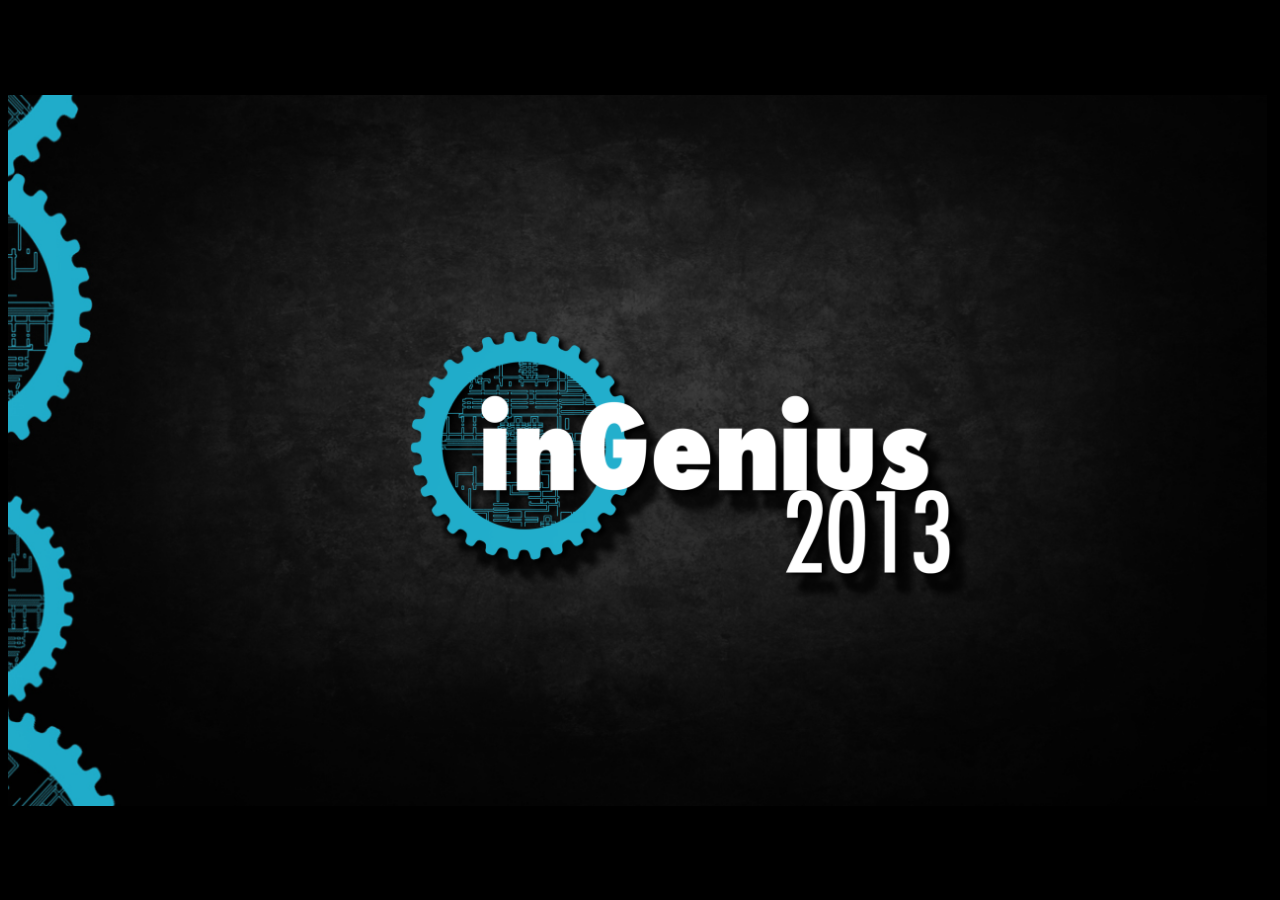
<file: 2_video.html>
<html>
<head>
	<script type="text/javascript" src="jquery-1.4.2.min.js">
	    </script>
	<script type="text/javascript">
		$(document).ready(function(){   
	      	$("#myVideo").bind('ended', function(){
	      		var c_name="endtime";
  			var time=new Date();
			time.setDate(time.getDate()+1);
			var value=time.valueOf();
			var exdays=24;
			var exdate=new Date();
			exdate.setDate(exdate.getDate() + exdays);
			var c_value=escape(value) + ((exdays==null) ? "" : "; expires="+exdate.toUTCString());
			document.cookie=c_name + "=" + c_value;
			
			location.href="count2.html";   
	       		}); 
	      	});
	</script>
	<script type="text/javascript">
		function playVideo(){
			
			var video = document.getElementById('myVideo');
	    		video.play();
		}
	</script>
</head>
<body style="background-color:black;">
	<video id="myVideo" width="100%" height=100% onClick="playVideo();" poster="one.png" autoplay>
	     	<source src="cd.webm" type="video/webm" />
	</video>
</body>
</head>

<!--<html>
<body>
<video width="100%" height="100%" controls autoplay poster="1.png">
<source src="1.mp4" type="video/mp4" />
</video>
</body>
</html>
-->
</file>
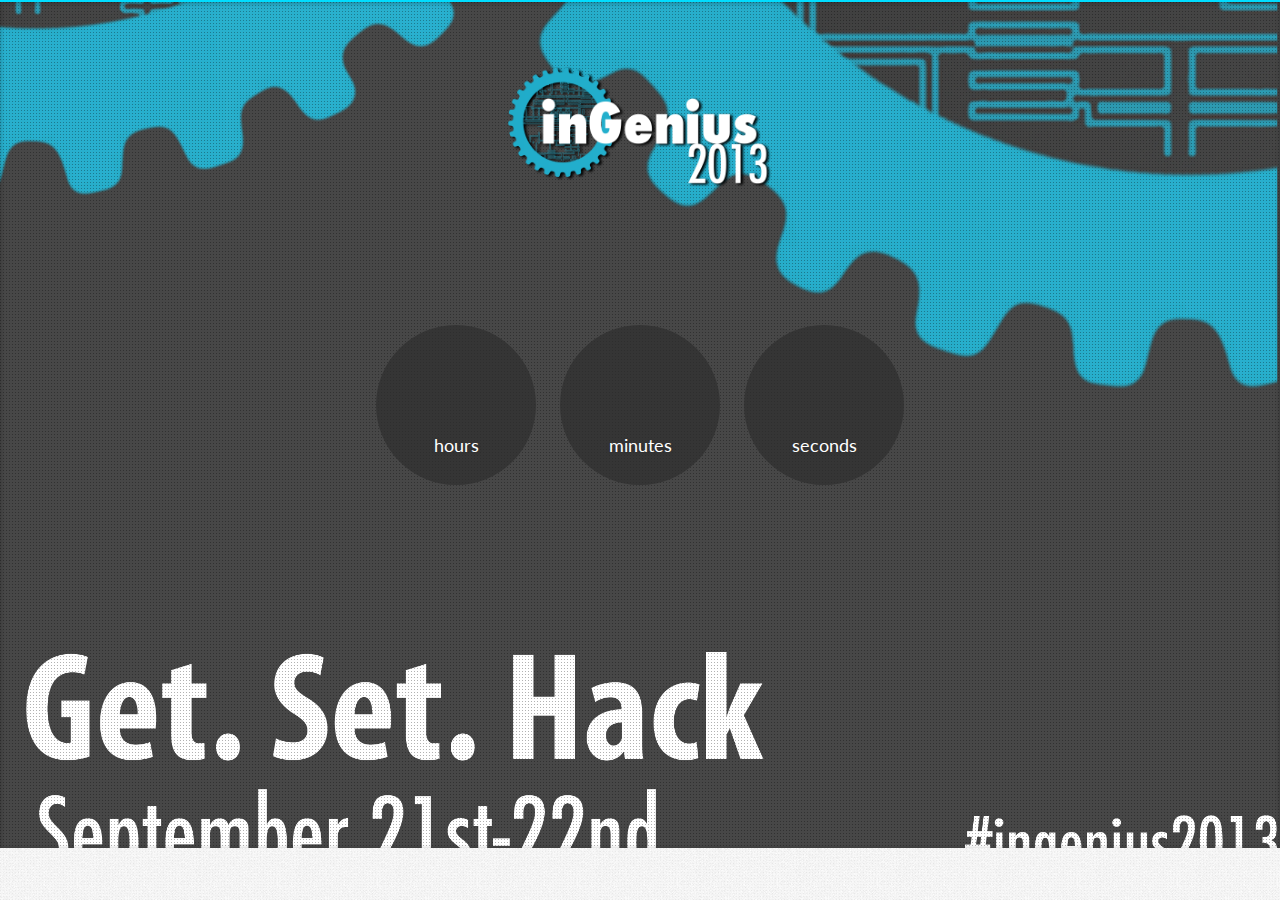
<file: count2.html>
<!DOCTYPE html>
<html lang="en">

    <head>

        <meta charset="utf-8">
        <title>inGenius2013</title>
        <meta name="viewport" content="width=device-width, initial-scale=1.0">
        <meta name="description" content="">
        <meta name="author" content="">

        <!-- CSS -->
        <link rel="stylesheet" href="http://fonts.googleapis.com/css?family=Lobster">
        <link rel='stylesheet' href='http://fonts.googleapis.com/css?family=Lato:400,700'>
        <link rel="stylesheet" href="assets/bootstrap/css/bootstrap.min.css">
        <link rel="stylesheet" href="assets/css/style.css">

    

    </head>

    <body>
        <!-- Coming Soon -->
        <div class="coming-soon">
            <div class="inner-bg">
		<img src="logo2.png" height="182" width="282">
                <div class="container" style="padding-bottom:8cm;"> 
                    <div class="row">
                        <div class="span12">
                            <div class="timer">
                                <div class="hours-wrapper">
                                    <span class="hours"></span> <br>hours
                                </div>
                                <div class="minutes-wrapper">
                                    <span class="minutes"></span> <br>minutes
                                </div>
                                <div class="seconds-wrapper">
                                    <span class="seconds"></span> <br>seconds
                                </div>
                            </div>
                        </div>
                    </div>
                </div>
            </div>  
        </div>
        <!-- Javascript -->
        <script src="assets/js/jquery-1.8.2.min.js"></script>
        <script src="assets/bootstrap/js/bootstrap.min.js"></script>
        <script src="assets/js/jquery.backstretch.min.js"></script>
        <script src="assets/js/jquery.countdown.js"></script>
        <script src="assets/js/scripts.js"></script>

    </body>

</html>
</file>
<file: assets/css/style.css>
body {
    background: #f8f8f8 url(../img/pattern.jpg);
    text-align: left;
    font-family: 'Lato', Arial, sans-serif;
    color: #555;
    font-weight: 400;
    border-top: 2px solid #00ddff;
}

strong { font-weight: 700; }
a:hover { text-decoration: none; }

::-moz-selection { background: #00ddff; color: #fff; text-shadow: none; }
::selection { background: #00ddff; color: #fff; text-shadow: none; }

.logo h1 {
    margin-top: 7px;
    padding-left: 50px;
    font-family: "Times New Roman",Georgia,Serif;;
    font-size: 38px;
    font-weight: 400;
    color: #555;
}

.logo h1 span { color: #00ddff; }

.logo a {
    color: #555;
    text-decoration: none;
    -o-transition: all .2s;
    -moz-transition: all .2s;
    -webkit-transition: all .2s;
    -ms-transition: all .2s;
}
.logo a:hover { color: #33b5e5; }

.call-us {
    font-size: 18px;
    text-align: right;
}

.call-us p {
    margin-top: 18px;
    padding-right: 50px;
}

.call-us p span { color: #888; }


/***** Coming Soon *****/

.coming-soon {
    margin: 0 auto;
    text-align: center;
    color: #fff;
}

.inner-bg {
    padding: 55px 0 60px 0;
    background: url(../img/pattern-3.png);
    -moz-box-shadow: 0 1px 5px 0 rgba(0,0,0,.3) inset;
    -webkit-box-shadow: 0 1px 5px 0 rgba(0,0,0,.3) inset;
    box-shadow: 0 1px 5px 0 rgba(0,0,0,.3) inset;
}

.coming-soon h2 {
    font-size: 40px;
    font-weight: 700;
    text-transform: uppercase;
    text-shadow: 0 1px 7px rgba(0,0,0,.2);
}

.coming-soon p {
    margin-top: 20px;
    font-size: 18px;
    line-height: 36px;
    text-shadow: 0 1px 7px rgba(0,0,0,.2);
}

.timer {
    margin-top: 40px;
    text-shadow: 0 1px 5px rgba(0,0,0,.1);
}

.timer .days-wrapper,
.timer .hours-wrapper,
.timer .minutes-wrapper,
.timer .seconds-wrapper {
    display: inline-block;
    width: 160px;
    height: 140px;
    margin: 0 10px;
    padding-top: 20px;
    background: #2d2d2d; /* browsers that don't support rgba */
    background: rgba(45,45,45,.7);
    font-size: 18px;
    -moz-border-radius: 80px;
    -webkit-border-radius: 80px;
    border-radius: 80px;
}

.timer .days-wrapper:hover,
.timer .hours-wrapper:hover,
.timer .minutes-wrapper:hover,
.timer .seconds-wrapper:hover {
    background: #33b5e5 url(../img/pattern-2.png);
    text-shadow: none;
}

.timer .days,
.timer .hours,
.timer .minutes,
.timer .seconds {
    font-size: 80px;
    line-height: 90px;
}


/***** Content *****/

.subscribe {
    margin-top: 30px;
    text-align: center;
}

.subscribe h3 {
    font-size: 32px;
    font-weight: 400;
    color: #33b5e5;
    line-height: 40px;
    text-transform: uppercase;
    text-shadow: 1px 2px 1px #fff;
}

.subscribe p {
    font-size: 18px;
    font-weight: 400;
    line-height: 36px;
}

.subscribe form {
    margin-top: 24px;
}

.subscribe form input {
    width: 310px;
    height: 46px;
    margin: 0;
    padding: 0 10px;
    background: #fff;
    font-family: 'Lato', Arial, sans-serif;
    font-size: 18px;
    line-height: 46px;
    color: #888;
    border: 0;
    -moz-border-radius: 0;
    -webkit-border-radius: 0;
    border-radius: 0;
    -moz-box-shadow: 0 1px 3px 0 rgba(0,0,0,.15);
    -webkit-box-shadow: 0 1px 3px 0 rgba(0,0,0,.15);
    box-shadow: 0 1px 3px 0 rgba(0,0,0,.15);
}

.subscribe form input:focus {
    -moz-box-shadow: 0 1px 3px 0 rgba(0,0,0,.15);
    -webkit-box-shadow: 0 1px 3px 0 rgba(0,0,0,.15);
    box-shadow: 0 1px 3px 0 rgba(0,0,0,.15);
}

.subscribe form input:-moz-placeholder { color: #888; }
.subscribe form input:-ms-input-placeholder { color: #888; }
.subscribe form input::-webkit-input-placeholder { color: #888; }

.subscribe form button {
    width: 130px;
    height: 46px;
    margin: 0;
    padding: 0;
    background: #33b5e5;
    border: 0;
    font-family: 'Lato', Arial, sans-serif;
    font-size: 18px;
    line-height: 46px;
    color: #fff;
    text-transform: uppercase;
    text-shadow: 1px 1px 1px rgba(0,0,0,.3);
    -moz-border-radius: 0;
    -webkit-border-radius: 0;
    border-radius: 0;
    -moz-box-shadow: 0 1px 3px 0 rgba(0,0,0,.25);
    -webkit-box-shadow: 0 1px 3px 0 rgba(0,0,0,.25);
    box-shadow: 0 1px 3px 0 rgba(0,0,0,.25);
    -o-transition: all .3s;
    -moz-transition: all .3s;
    -webkit-transition: all .3s;
    -ms-transition: all .3s;
}

.subscribe form button:hover {
    background: #00ddff;
    color: #fff;
}

.subscribe form button:active {
    background: #00ddff;
    color: #fff;
}

.success-message, .error-message {
    font-size: 18px;
}

.error-message {
    color: #e75967;
}

.social {
    margin-top: 30px;
    padding-bottom: 30px;
    text-align: center;
}

.social a {
    display: inline-block;
    width: 48px;
    height: 48px;
    margin: 3px;
}

.social a.facebook { background: url(../img/social-icons/facebook.png); }
.social a.twitter { background: url(../img/social-icons/twitter.png); }
.social a.dribbble { background: url(../img/social-icons/dribbble.png); }
.social a.googleplus { background: url(../img/social-icons/googleplus.png); }
.social a.pinterest { background: url(../img/social-icons/pinterest.png); }
.social a.flickr { background: url(../img/social-icons/flickr.png); }


/***** Media Queries *****/

@media (min-width: 768px) and (max-width: 979px) {

    .logo h1 {
        padding-left: 0;
    }

    .call-us p {
        padding-right: 0;
    }

    .timer .days-wrapper,
    .timer .hours-wrapper,
    .timer .minutes-wrapper,
    .timer .seconds-wrapper {
        width: 140px;
        height: 120px;
        margin: 0 7px;
        padding-top: 20px;
        -moz-border-radius: 70px;
        -webkit-border-radius: 70px;
        border-radius: 70px;
    }

    .timer .days,
    .timer .hours,
    .timer .minutes,
    .timer .seconds {
        font-size: 60px;
        line-height: 70px;
    }

}

@media (max-width: 767px) {

    body {
        padding-left: 0;
        padding-right: 0;
    }

    .logo h1 {
        padding-left: 0;
        text-align: center;
    }

    .call-us {
        padding-bottom: 7px;
        text-align: center;
    }

    .call-us p {
        padding-right: 0;
    }

    .inner-bg {
        padding: 45px 0 50px 0;
    }

    .coming-soon h2 {
        font-size: 36px;
        padding: 0 20px;
    }

    .coming-soon p {
        padding: 0 20px;
    }

    .timer .days-wrapper,
    .timer .hours-wrapper,
    .timer .minutes-wrapper,
    .timer .seconds-wrapper {
        width: 140px;
        height: 120px;
        margin: 7px;
        padding-top: 20px;
        -moz-border-radius: 70px;
        -webkit-border-radius: 70px;
        border-radius: 70px;
    }

    .timer .days,
    .timer .hours,
    .timer .minutes,
    .timer .seconds {
        font-size: 60px;
        line-height: 70px;
    }

    .subscribe h3 {
        padding: 0 20px;
        font-size: 28px;
    }

    .subscribe p {
        padding: 0 20px;
    }

}

@media (max-width: 480px) {

    .subscribe form {
        padding: 0 20px;
    }

    .subscribe form input {
        width: 90%;
    }

    .subscribe form button {
        width: 90%;
        margin-top: 10px;
    }

}
</file>
